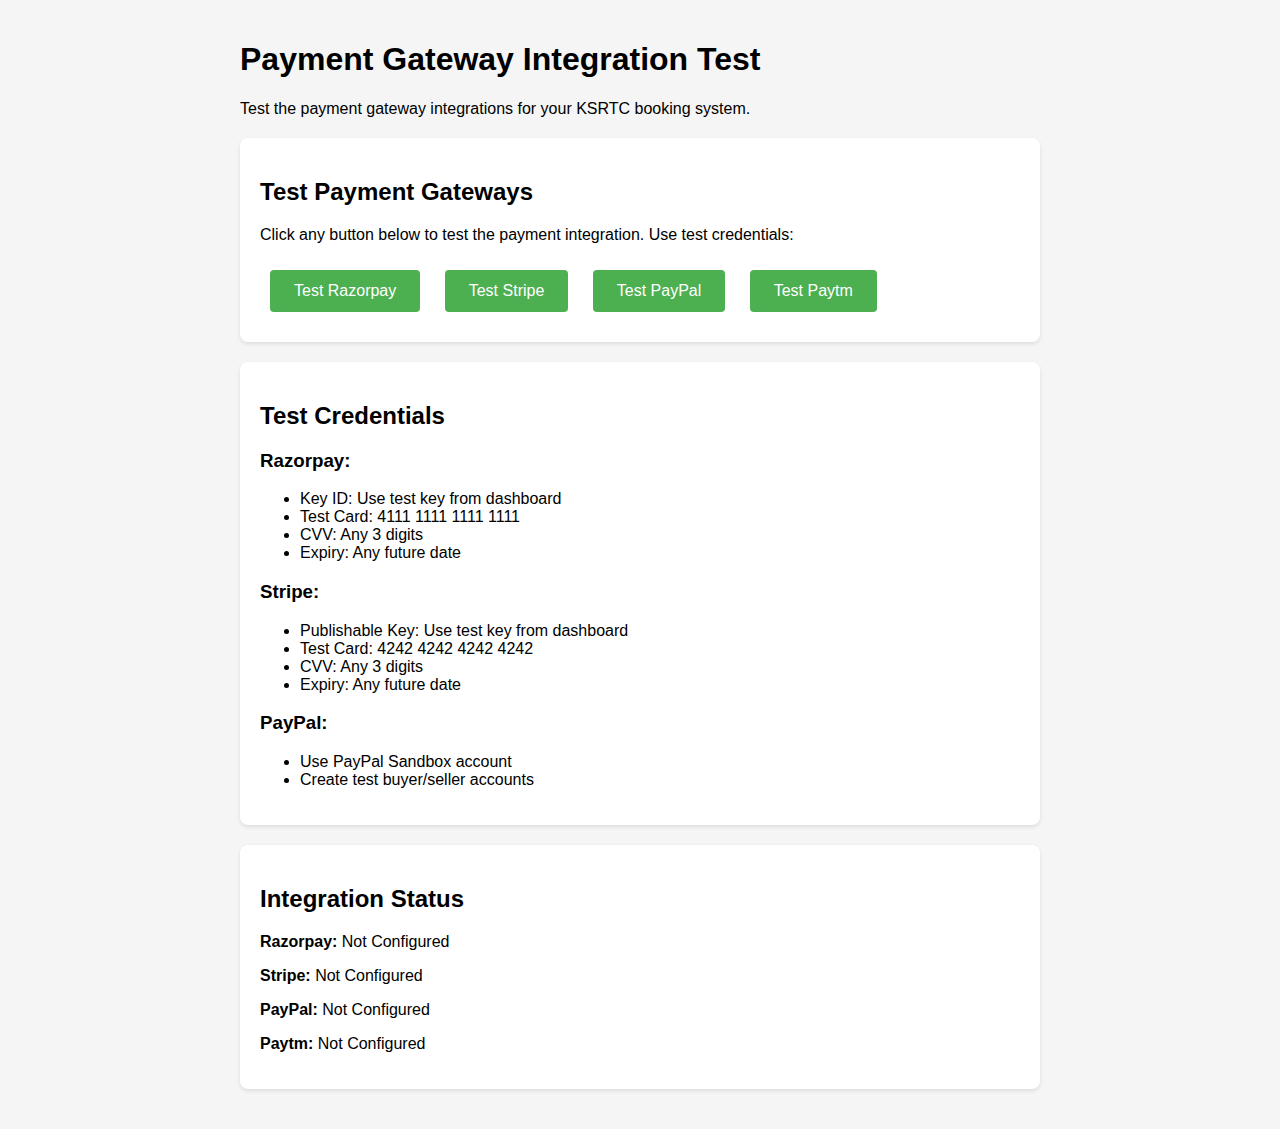
<file: payment-test.html>
<!DOCTYPE html>
<html lang="en">
<head>
    <meta charset="UTF-8">
    <meta name="viewport" content="width=device-width, initial-scale=1.0">
    <title>Payment Gateway Test - KSRTC</title>
    <style>
        body {
            font-family: Arial, sans-serif;
            max-width: 800px;
            margin: 0 auto;
            padding: 20px;
            background-color: #f5f5f5;
        }
        .test-section {
            background: white;
            padding: 20px;
            margin: 20px 0;
            border-radius: 8px;
            box-shadow: 0 2px 4px rgba(0,0,0,0.1);
        }
        .gateway-btn {
            background: #4CAF50;
            color: white;
            padding: 12px 24px;
            border: none;
            border-radius: 4px;
            cursor: pointer;
            margin: 10px;
            font-size: 16px;
        }
        .gateway-btn:hover {
            background: #45a049;
        }
        .status {
            margin-top: 20px;
            padding: 10px;
            border-radius: 4px;
            display: none;
        }
        .success { background: #d4edda; color: #155724; border: 1px solid #c3e6cb; }
        .error { background: #f8d7da; color: #721c24; border: 1px solid #f5c6cb; }
        .warning { background: #fff3cd; color: #856404; border: 1px solid #ffeaa7; }
    </style>
</head>
<body>
    <h1>Payment Gateway Integration Test</h1>
    <p>Test the payment gateway integrations for your KSRTC booking system.</p>

    <div class="test-section">
        <h2>Test Payment Gateways</h2>
        <p>Click any button below to test the payment integration. Use test credentials:</p>

        <button class="gateway-btn" onclick="testRazorpay()">Test Razorpay</button>
        <button class="gateway-btn" onclick="testStripe()">Test Stripe</button>
        <button class="gateway-btn" onclick="testPayPal()">Test PayPal</button>
        <button class="gateway-btn" onclick="testPaytm()">Test Paytm</button>

        <div id="status" class="status"></div>
    </div>

    <div class="test-section">
        <h2>Test Credentials</h2>
        <h3>Razorpay:</h3>
        <ul>
            <li>Key ID: Use test key from dashboard</li>
            <li>Test Card: 4111 1111 1111 1111</li>
            <li>CVV: Any 3 digits</li>
            <li>Expiry: Any future date</li>
        </ul>

        <h3>Stripe:</h3>
        <ul>
            <li>Publishable Key: Use test key from dashboard</li>
            <li>Test Card: 4242 4242 4242 4242</li>
            <li>CVV: Any 3 digits</li>
            <li>Expiry: Any future date</li>
        </ul>

        <h3>PayPal:</h3>
        <ul>
            <li>Use PayPal Sandbox account</li>
            <li>Create test buyer/seller accounts</li>
        </ul>
    </div>

    <div class="test-section">
        <h2>Integration Status</h2>
        <div id="integrationStatus">
            <p><strong>Razorpay:</strong> <span id="razorpayStatus">Not Configured</span></p>
            <p><strong>Stripe:</strong> <span id="stripeStatus">Not Configured</span></p>
            <p><strong>PayPal:</strong> <span id="paypalStatus">Not Configured</span></p>
            <p><strong>Paytm:</strong> <span id="paytmStatus">Not Configured</span></p>
        </div>
    </div>

    <!-- Payment Gateway SDKs -->
    <script src="https://checkout.razorpay.com/v1/checkout.js"></script>
    <script src="https://js.stripe.com/v3/"></script>
    <script src="https://www.paypal.com/sdk/js?client-id=AZDxjDScFpQtjWTOUtWKbyN_bDt4OgqaF4eYXlewfBP4-8aqX3PiV8e1GWU6liB2CUXlkA59kJXE7M6R&currency=INR"></script>

    <script>
        function showStatus(message, type = 'info') {
            const statusDiv = document.getElementById('status');
            statusDiv.textContent = message;
            statusDiv.className = `status ${type}`;
            statusDiv.style.display = 'block';
            setTimeout(() => {
                statusDiv.style.display = 'none';
            }, 5000);
        }

        function testRazorpay() {
            if (typeof Razorpay === 'undefined') {
                showStatus('Razorpay SDK not loaded. Check your internet connection.', 'error');
                return;
            }

            const options = {
                key: 'rzp_test_YOUR_TEST_KEY', // Replace with your test key
                amount: 100, // Amount in paisa (₹1)
                currency: 'INR',
                name: 'KSRTC Test Payment',
                description: 'Test payment for KSRTC booking system',
                handler: function(response) {
                    showStatus('Razorpay payment successful! Payment ID: ' + response.razorpay_payment_id, 'success');
                },
                prefill: {
                    name: 'Test User',
                    email: 'test@example.com',
                    contact: '9999999999'
                },
                theme: {
                    color: '#4CAF50'
                }
            };

            const rzp = new Razorpay(options);
            rzp.open();
        }

        function testStripe() {
            if (typeof Stripe === 'undefined') {
                showStatus('Stripe SDK not loaded. Check your internet connection.', 'error');
                return;
            }

            showStatus('Stripe integration requires server-side setup. Please check the integration guide.', 'warning');
        }

        function testPayPal() {
            if (typeof paypal === 'undefined') {
                showStatus('PayPal SDK not loaded. Check your internet connection.', 'error');
                return;
            }

            showStatus('PayPal buttons will be rendered in the main application. This is just a test page.', 'warning');
        }

        function testPaytm() {
            showStatus('Paytm integration requires merchant setup. Please check the integration guide.', 'warning');
        }

        // Check SDK loading status
        window.addEventListener('load', function() {
            setTimeout(() => {
                document.getElementById('razorpayStatus').textContent =
                    typeof Razorpay !== 'undefined' ? 'SDK Loaded' : 'SDK Failed to Load';

                document.getElementById('stripeStatus').textContent =
                    typeof Stripe !== 'undefined' ? 'SDK Loaded' : 'SDK Failed to Load';

                document.getElementById('paypalStatus').textContent =
                    typeof paypal !== 'undefined' ? 'SDK Loaded' : 'SDK Failed to Load';

                document.getElementById('paytmStatus').textContent = 'Requires Configuration';
            }, 2000);
        });
    </script>
</body>
</html>
</file>
